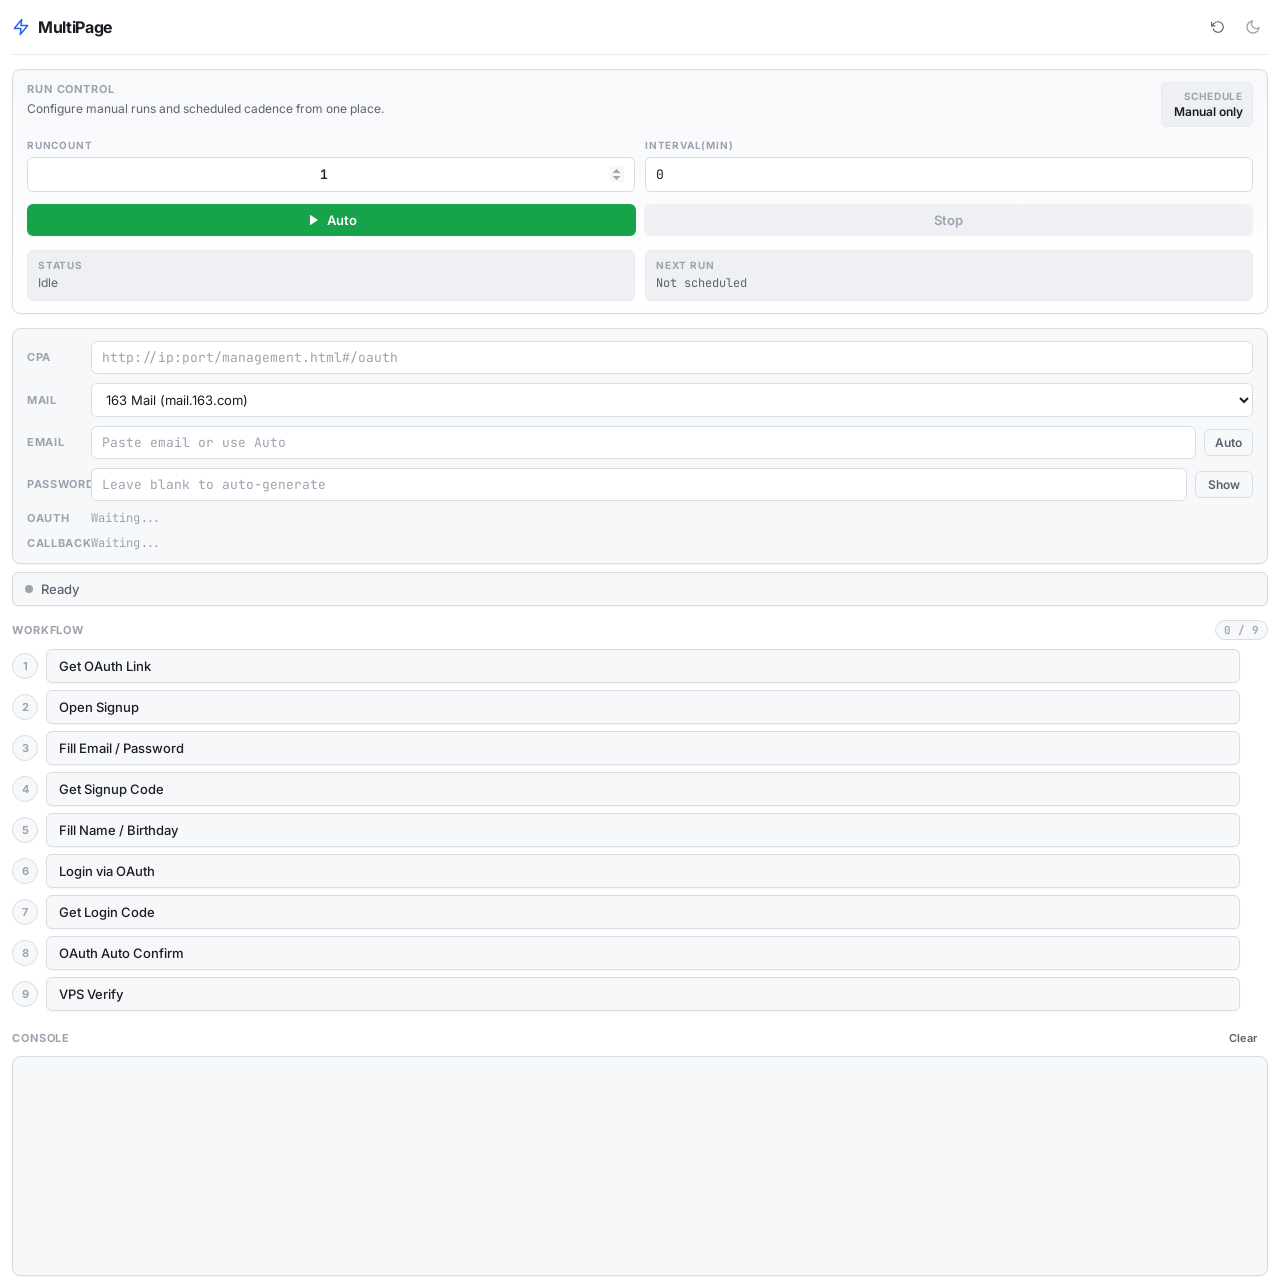
<file: assets/mpa4gpt/sidepanel/sidepanel.html>
<!DOCTYPE html>
<html lang="zh-CN">
<head>
  <meta charset="UTF-8">
  <meta name="viewport" content="width=device-width, initial-scale=1.0">
  <title>Multi-Page Automation</title>
  <link rel="preconnect" href="https://fonts.googleapis.com">
  <link rel="preconnect" href="https://fonts.gstatic.com" crossorigin>
  <link href="https://fonts.googleapis.com/css2?family=Inter:wght@400;500;600;700&family=JetBrains+Mono:wght@400;500&display=swap" rel="stylesheet">
  <link rel="stylesheet" href="sidepanel.css">
</head>
<body>
  <header>
    <div class="header-left">
      <svg width="18" height="18" viewBox="0 0 24 24" fill="none" stroke="currentColor" stroke-width="2" stroke-linecap="round" stroke-linejoin="round">
        <path d="M13 2L3 14h9l-1 8 10-12h-9l1-8z"/>
      </svg>
      <h1>MultiPage</h1>
    </div>
    <div class="header-btns">
      <button id="btn-reset" class="btn btn-ghost" title="Reset all steps">
        <svg width="14" height="14" viewBox="0 0 24 24" fill="none" stroke="currentColor" stroke-width="2" stroke-linecap="round" stroke-linejoin="round">
          <polyline points="1 4 1 10 7 10"/><path d="M3.51 15a9 9 0 1 0 2.13-9.36L1 10"/>
        </svg>
      </button>
      <button id="btn-theme" class="theme-toggle" title="Toggle theme">
        <svg class="icon-moon" width="16" height="16" viewBox="0 0 24 24" fill="none" stroke="currentColor" stroke-width="2" stroke-linecap="round" stroke-linejoin="round">
          <path d="M21 12.79A9 9 0 1 1 11.21 3 7 7 0 0 0 21 12.79z"/>
        </svg>
        <svg class="icon-sun" width="16" height="16" viewBox="0 0 24 24" fill="none" stroke="currentColor" stroke-width="2" stroke-linecap="round" stroke-linejoin="round">
          <circle cx="12" cy="12" r="5"/><line x1="12" y1="1" x2="12" y2="3"/><line x1="12" y1="21" x2="12" y2="23"/><line x1="4.22" y1="4.22" x2="5.64" y2="5.64"/><line x1="18.36" y1="18.36" x2="19.78" y2="19.78"/><line x1="1" y1="12" x2="3" y2="12"/><line x1="21" y1="12" x2="23" y2="12"/><line x1="4.22" y1="19.78" x2="5.64" y2="18.36"/><line x1="18.36" y1="5.64" x2="19.78" y2="4.22"/>
        </svg>
      </button>
    </div>
  </header>

  <section id="run-control-section" class="control-card">
    <div class="control-card-header">
      <div>
        <div class="section-label">Run Control</div>
        <p class="control-card-note">Configure manual runs and scheduled cadence from one place.</p>
      </div>
      <div class="control-status-block">
        <span class="control-status-label">Schedule</span>
        <span id="display-schedule-mode" class="control-status-value">Manual only</span>
      </div>
    </div>

    <div class="control-grid">
      <label class="control-field" for="input-run-count">
        <span class="control-field-label">RunCount</span>
        <input type="number" id="input-run-count" class="run-count-input control-input" value="1" min="1" max="50" title="Number of runs" />
      </label>

      <label class="control-field" for="input-run-interval">
        <span class="control-field-label">Interval(min)</span>
        <input type="number" id="input-run-interval" class="control-input" value="0" min="0" step="5" placeholder="0" title="Schedule interval in minutes" />
      </label>
    </div>

    <div class="control-actions">
      <button id="btn-auto-run" class="btn btn-success" title="Run all steps automatically">
        <svg width="14" height="14" viewBox="0 0 24 24" fill="currentColor"><polygon points="5 3 19 12 5 21 5 3"/></svg>
        Auto
      </button>
      <button id="btn-stop" class="btn btn-danger" title="Stop current flow" disabled>Stop</button>
    </div>

    <div class="control-schedule-preview">
      <div class="schedule-preview-item">
        <span class="control-field-label">Status</span>
        <span id="display-schedule-status" class="schedule-preview-value">Idle</span>
      </div>
      <div class="schedule-preview-item">
        <span class="control-field-label">Next run</span>
        <span id="display-next-run" class="schedule-preview-value mono">Not scheduled</span>
      </div>
    </div>
  </section>

  <section id="data-section">
    <div class="data-card">
      <div class="data-row">
        <span class="data-label">CPA</span>
        <input type="text" id="input-vps-url" class="data-input" placeholder="http://ip:port/management.html#/oauth" />
      </div>
      <div class="data-row">
        <span class="data-label">Mail</span>
        <select id="select-mail-provider" class="data-select">
          <option value="163">163 Mail (mail.163.com)</option>
          <option value="qq">QQ Mail (wx.mail.qq.com)</option>
          <option value="icloud">iCloud Mail (icloud.com.cn)</option>
          <option value="inbucket">Inbucket (custom host)</option>
        </select>
      </div>
      <div class="data-row" id="row-inbucket-host" style="display:none;">
        <span class="data-label">Inbucket</span>
        <input type="text" id="input-inbucket-host" class="data-input" placeholder="your-inbucket-host or https://your-inbucket-host" />
      </div>
      <div class="data-row" id="row-inbucket-mailbox" style="display:none;">
        <span class="data-label">Mailbox</span>
        <input type="text" id="input-inbucket-mailbox" class="data-input" placeholder="e.g. zju2001" />
      </div>
      <div class="data-row">
        <span class="data-label">Email</span>
        <div class="data-inline">
          <input type="text" id="input-email" class="data-input" placeholder="Paste email or use Auto" />
          <button id="btn-fetch-email" class="btn btn-outline btn-sm" type="button">Auto</button>
        </div>
      </div>
      <div class="data-row">
        <span class="data-label">Password</span>
        <div class="data-inline">
          <input type="password" id="input-password" class="data-input" placeholder="Leave blank to auto-generate" />
          <button id="btn-toggle-password" class="btn btn-outline btn-sm" type="button">Show</button>
        </div>
      </div>
      <div class="data-row">
        <span class="data-label">OAuth</span>
        <span id="display-oauth-url" class="data-value mono truncate">Waiting...</span>
      </div>
      <div class="data-row">
        <span class="data-label">Callback</span>
        <span id="display-localhost-url" class="data-value mono truncate">Waiting...</span>
      </div>
    </div>
    <div id="status-bar" class="status-bar">
      <div class="status-dot"></div>
      <span id="display-status">Ready</span>
    </div>
    <div id="auto-continue-bar" class="auto-continue-bar" style="display:none;">
      <svg width="16" height="16" viewBox="0 0 24 24" fill="none" stroke="currentColor" stroke-width="2"><circle cx="12" cy="12" r="10"/><line x1="12" y1="8" x2="12" y2="12"/><line x1="12" y1="16" x2="12.01" y2="16"/></svg>
      <span class="auto-hint">Use Auto to fetch email, or paste manually, then continue</span>
      <button id="btn-auto-continue" class="btn btn-primary btn-sm">Continue</button>
    </div>
  </section>

  <section id="steps-section">
    <div class="steps-header">
      <span class="section-label">Workflow</span>
      <span id="steps-progress" class="steps-progress">0 / 9</span>
    </div>
    <div class="steps-list">
      <div class="step-row" data-step="1">
        <div class="step-indicator" data-step="1"><span class="step-num">1</span></div>
        <button class="step-btn" data-step="1">Get OAuth Link</button>
        <span class="step-status" data-step="1"></span>
      </div>
      <div class="step-row" data-step="2">
        <div class="step-indicator" data-step="2"><span class="step-num">2</span></div>
        <button class="step-btn" data-step="2">Open Signup</button>
        <span class="step-status" data-step="2"></span>
      </div>
      <div class="step-row" data-step="3">
        <div class="step-indicator" data-step="3"><span class="step-num">3</span></div>
        <button class="step-btn" data-step="3">Fill Email / Password</button>
        <span class="step-status" data-step="3"></span>
      </div>
      <div class="step-row" data-step="4">
        <div class="step-indicator" data-step="4"><span class="step-num">4</span></div>
        <button class="step-btn" data-step="4">Get Signup Code</button>
        <span class="step-status" data-step="4"></span>
      </div>
      <div class="step-row" data-step="5">
        <div class="step-indicator" data-step="5"><span class="step-num">5</span></div>
        <button class="step-btn" data-step="5">Fill Name / Birthday</button>
        <span class="step-status" data-step="5"></span>
      </div>
      <div class="step-row" data-step="6">
        <div class="step-indicator" data-step="6"><span class="step-num">6</span></div>
        <button class="step-btn" data-step="6">Login via OAuth</button>
        <span class="step-status" data-step="6"></span>
      </div>
      <div class="step-row" data-step="7">
        <div class="step-indicator" data-step="7"><span class="step-num">7</span></div>
        <button class="step-btn" data-step="7">Get Login Code</button>
        <span class="step-status" data-step="7"></span>
      </div>
      <div class="step-row" data-step="8">
        <div class="step-indicator" data-step="8"><span class="step-num">8</span></div>
        <button class="step-btn" data-step="8">OAuth Auto Confirm</button>
        <span class="step-status" data-step="8"></span>
      </div>
      <div class="step-row" data-step="9">
        <div class="step-indicator" data-step="9"><span class="step-num">9</span></div>
        <button class="step-btn" data-step="9">VPS Verify</button>
        <span class="step-status" data-step="9"></span>
      </div>
    </div>
  </section>

  <section id="log-section">
    <div class="log-header">
      <span class="section-label">Console</span>
      <button id="btn-clear-log" class="btn btn-ghost btn-xs" title="Clear log">Clear</button>
    </div>
    <div id="log-area"></div>
  </section>

  <div id="toast-container"></div>
  <script src="sidepanel.js"></script>
</body>
</html>
</file>
<file: assets/mpa4gpt/sidepanel/sidepanel.css>
/* ============================================================
   MultiPage Automation — Side Panel
   Design: Swiss Modernism + Developer Tool
   Font: Inter (UI) + JetBrains Mono (code)
   Themes: Light (default) + Dark (toggle)
   ============================================================ */

/* ---- Light Theme (default) ---- */
:root {
  --bg-base: #ffffff;
  --bg-surface: #f7f8fa;
  --bg-elevated: #eef0f4;
  --bg-hover: #e4e7ec;
  --bg-active: #dce0e8;

  --border: #d8dce3;
  --border-subtle: #e8ecf1;

  --text-primary: #1a1d24;
  --text-secondary: #5c6370;
  --text-muted: #9ca3af;

  --blue: #2563eb;
  --blue-soft: rgba(37, 99, 235, 0.08);
  --blue-glow: rgba(37, 99, 235, 0.12);
  --green: #16a34a;
  --green-soft: rgba(22, 163, 74, 0.08);
  --orange: #ea580c;
  --orange-soft: rgba(234, 88, 12, 0.08);
  --red: #dc2626;
  --red-soft: rgba(220, 38, 38, 0.08);
  --cyan: #0891b2;
  --purple: #7c3aed;

  --shadow-sm: 0 1px 2px rgba(0,0,0,0.04);
  --shadow-md: 0 2px 6px rgba(0,0,0,0.06);

  --radius-sm: 6px;
  --radius-md: 8px;
  --transition: 150ms ease;
}

/* ---- Dark Theme ---- */
[data-theme="dark"] {
  --bg-base: #0f1117;
  --bg-surface: #181a21;
  --bg-elevated: #21242d;
  --bg-hover: #2a2e38;
  --bg-active: #323844;

  --border: #2a2e38;
  --border-subtle: #21242d;

  --text-primary: #e4e6eb;
  --text-secondary: #8b919e;
  --text-muted: #565c6a;

  --blue: #3b82f6;
  --blue-soft: rgba(59, 130, 246, 0.12);
  --blue-glow: rgba(59, 130, 246, 0.18);
  --green: #22c55e;
  --green-soft: rgba(34, 197, 94, 0.12);
  --orange: #f97316;
  --orange-soft: rgba(249, 115, 22, 0.12);
  --red: #ef4444;
  --red-soft: rgba(239, 68, 68, 0.12);
  --cyan: #06b6d4;
  --purple: #a78bfa;

  --shadow-sm: 0 1px 2px rgba(0,0,0,0.2);
  --shadow-md: 0 2px 8px rgba(0,0,0,0.3);
}

* { margin: 0; padding: 0; box-sizing: border-box; }

body {
  font-family: 'Inter', -apple-system, BlinkMacSystemFont, sans-serif;
  font-size: 14px;
  color: var(--text-primary);
  background: var(--bg-base);
  padding: 12px;
  width: 100%;
  min-height: 100vh;
  -webkit-font-smoothing: antialiased;
  transition: background var(--transition), color var(--transition);
}

/* ============================================================
   Header
   ============================================================ */

header {
  display: flex;
  justify-content: space-between;
  align-items: center;
  gap: 12px;
  margin-bottom: 14px;
  padding-bottom: 12px;
  border-bottom: 1px solid var(--border-subtle);
}

.header-left {
  display: flex;
  align-items: center;
  gap: 8px;
  min-width: 0;
}

.header-left svg {
  color: var(--blue);
  flex-shrink: 0;
}

.header-left h1 {
  font-size: 16px;
  font-weight: 700;
  letter-spacing: -0.02em;
  color: var(--text-primary);
}

.header-btns {
  display: flex;
  align-items: center;
  gap: 6px;
  flex-shrink: 0;
}

/* ============================================================
   Theme Toggle
   ============================================================ */

.theme-toggle {
  width: 30px;
  height: 30px;
  border: none;
  background: transparent;
  color: var(--text-muted);
  border-radius: var(--radius-sm);
  cursor: pointer;
  display: flex;
  align-items: center;
  justify-content: center;
  transition: all var(--transition);
}
.theme-toggle:hover { background: var(--bg-hover); color: var(--text-primary); }
.theme-toggle .icon-moon { display: block; }
.theme-toggle .icon-sun { display: none; }
[data-theme="dark"] .theme-toggle .icon-moon { display: none; }
[data-theme="dark"] .theme-toggle .icon-sun { display: block; }

/* ============================================================
   Buttons
   ============================================================ */

.btn {
  display: inline-flex;
  align-items: center;
  justify-content: center;
  gap: 6px;
  padding: 7px 14px;
  font-family: inherit;
  font-size: 13px;
  font-weight: 600;
  border: 1px solid transparent;
  border-radius: var(--radius-sm);
  cursor: pointer;
  transition: all var(--transition);
  white-space: nowrap;
}

.btn-primary {
  background: var(--blue);
  color: #fff;
}
.btn-primary:hover { opacity: 0.9; box-shadow: 0 2px 8px var(--blue-glow); }

.btn-success {
  background: var(--green);
  color: #fff;
}
.btn-success:hover { opacity: 0.9; box-shadow: 0 2px 8px var(--green-soft); }

.btn-danger {
  background: var(--red);
  color: #fff;
}
.btn-danger:hover { opacity: 0.9; box-shadow: 0 2px 8px var(--red-soft); }

.run-count-input {
  text-align: center;
  font-family: 'JetBrains Mono', monospace;
  font-size: 13px;
  font-weight: 600;
}
.run-count-input::-webkit-inner-spin-button { opacity: 0.5; }
.btn-success:disabled, .btn-primary:disabled, .btn-danger:disabled { background: var(--bg-elevated); color: var(--text-muted); cursor: not-allowed; box-shadow: none; }
.run-count-input:disabled { opacity: 0.5; cursor: not-allowed; }

.btn-ghost {
  background: transparent;
  color: var(--text-secondary);
  padding: 6px;
  border-radius: var(--radius-sm);
}
.btn-ghost:hover { background: var(--bg-hover); color: var(--text-primary); }

.btn-outline {
  background: transparent;
  border: 1px solid var(--border);
  color: var(--text-secondary);
}
.btn-outline:hover { border-color: var(--blue); color: var(--blue); background: var(--blue-soft); }

.btn-sm { padding: 5px 12px; font-size: 12px; }
.btn-xs { padding: 4px 10px; font-size: 11px; }

/* ============================================================
   Run Control Section
   ============================================================ */

#run-control-section {
  margin-bottom: 14px;
}

.control-card {
  background: linear-gradient(180deg, var(--bg-surface) 0%, var(--bg-base) 100%);
  border: 1px solid var(--border);
  border-radius: var(--radius-md);
  padding: 12px 14px;
  box-shadow: var(--shadow-sm);
  display: flex;
  flex-direction: column;
  gap: 12px;
}

.control-card-header {
  display: flex;
  justify-content: space-between;
  align-items: flex-start;
  gap: 10px;
}

.control-card-note {
  margin-top: 4px;
  font-size: 12px;
  line-height: 1.5;
  color: var(--text-secondary);
}

.control-status-block {
  min-width: 92px;
  padding: 7px 9px;
  background: var(--bg-elevated);
  border: 1px solid var(--border-subtle);
  border-radius: var(--radius-sm);
  display: flex;
  flex-direction: column;
  gap: 2px;
  text-align: right;
}

.control-status-label,
.control-field-label {
  font-size: 10px;
  font-weight: 700;
  color: var(--text-muted);
  text-transform: uppercase;
  letter-spacing: 0.08em;
}

.control-status-value {
  font-size: 12px;
  font-weight: 600;
  color: var(--text-primary);
}

.control-grid {
  display: grid;
  grid-template-columns: repeat(2, minmax(0, 1fr));
  gap: 10px;
}

.control-field {
  display: flex;
  flex-direction: column;
  gap: 6px;
  min-width: 0;
}

.control-input {
  width: 100%;
  padding: 8px 10px;
  background: var(--bg-base);
  border: 1px solid var(--border);
  border-radius: var(--radius-sm);
  color: var(--text-primary);
  font-family: 'JetBrains Mono', monospace;
  font-size: 13px;
  outline: none;
  transition: border-color var(--transition), box-shadow var(--transition), background var(--transition);
}
.control-input::placeholder { color: var(--text-muted); }
.control-input:focus { border-color: var(--blue); box-shadow: 0 0 0 3px var(--blue-soft); }

.control-actions {
  display: grid;
  grid-template-columns: repeat(2, minmax(0, 1fr));
  gap: 8px;
}

.control-actions .btn {
  width: 100%;
}

.control-schedule-preview {
  display: grid;
  grid-template-columns: repeat(2, minmax(0, 1fr));
  gap: 10px;
  padding-top: 2px;
}

.schedule-preview-item {
  min-width: 0;
  padding: 8px 10px;
  background: var(--bg-elevated);
  border: 1px solid var(--border-subtle);
  border-radius: var(--radius-sm);
  display: flex;
  flex-direction: column;
  gap: 4px;
}

.schedule-preview-value {
  font-size: 12px;
  color: var(--text-secondary);
  line-height: 1.4;
}

/* ============================================================
   Data Card
   ============================================================ */

#data-section { margin-bottom: 14px; }

.data-card {
  background: var(--bg-surface);
  border: 1px solid var(--border);
  border-radius: var(--radius-md);
  padding: 12px 14px;
  display: flex;
  flex-direction: column;
  gap: 9px;
  box-shadow: var(--shadow-sm);
}

.data-row {
  display: flex;
  align-items: center;
  gap: 8px;
}

.data-inline {
  display: flex;
  align-items: center;
  gap: 8px;
  flex: 1;
  min-width: 0;
}

.data-label {
  width: 56px;
  font-size: 11px;
  font-weight: 700;
  color: var(--text-muted);
  text-transform: uppercase;
  letter-spacing: 0.06em;
  flex-shrink: 0;
}

.data-value {
  font-size: 13px;
  color: var(--text-muted);
  min-width: 0;
}

.data-value.has-value { color: var(--text-primary); }

.mono {
  font-family: 'JetBrains Mono', 'Consolas', monospace;
  font-size: 12px;
}

.truncate {
  overflow: hidden;
  text-overflow: ellipsis;
  white-space: nowrap;
}

.data-input {
  flex: 1;
  padding: 7px 10px;
  background: var(--bg-base);
  border: 1px solid var(--border);
  border-radius: var(--radius-sm);
  color: var(--text-primary);
  font-family: 'JetBrains Mono', monospace;
  font-size: 13px;
  outline: none;
  transition: border-color var(--transition), box-shadow var(--transition);
  min-width: 0;
}
.data-input::placeholder { color: var(--text-muted); }
.data-input:focus { border-color: var(--blue); box-shadow: 0 0 0 3px var(--blue-soft); }

#btn-fetch-email {
  padding-inline: 10px;
}

#btn-toggle-password {
  min-width: 58px;
  padding-inline: 10px;
}

.data-select {
  flex: 1;
  padding: 7px 10px;
  background: var(--bg-base);
  border: 1px solid var(--border);
  border-radius: var(--radius-sm);
  color: var(--text-primary);
  font-family: inherit;
  font-size: 13px;
  outline: none;
  cursor: pointer;
  transition: border-color var(--transition);
  min-width: 0;
}
.data-select:focus { border-color: var(--blue); box-shadow: 0 0 0 3px var(--blue-soft); }
[data-theme="dark"] .data-select { color-scheme: dark; }

/* Status Bar */
.status-bar {
  display: flex;
  align-items: center;
  gap: 8px;
  margin-top: 8px;
  padding: 8px 12px;
  background: var(--bg-surface);
  border: 1px solid var(--border);
  border-radius: var(--radius-sm);
  font-size: 13px;
  font-weight: 500;
  color: var(--text-secondary);
  box-shadow: var(--shadow-sm);
}

.status-dot {
  width: 8px;
  height: 8px;
  border-radius: 50%;
  background: var(--text-muted);
  flex-shrink: 0;
  transition: background var(--transition);
}

.status-bar.running .status-dot {
  background: var(--orange);
  animation: pulse 1.5s ease-in-out infinite;
}
.status-bar.running { color: var(--orange); }

.status-bar.completed .status-dot { background: var(--green); }
.status-bar.completed { color: var(--green); }

.status-bar.failed .status-dot { background: var(--red); }
.status-bar.failed { color: var(--red); }

.status-bar.stopped .status-dot { background: var(--cyan); }
.status-bar.stopped { color: var(--cyan); }

@keyframes pulse {
  0%, 100% { opacity: 1; transform: scale(1); }
  50% { opacity: 0.4; transform: scale(0.85); }
}

/* Auto Continue Bar */
.auto-continue-bar {
  margin-top: 8px;
  padding: 8px 10px;
  background: var(--orange-soft);
  border: 1px solid rgba(234, 88, 12, 0.2);
  border-radius: var(--radius-sm);
  display: flex;
  align-items: center;
  gap: 8px;
}
.auto-continue-bar svg { color: var(--orange); flex-shrink: 0; }
.auto-hint { font-size: 13px; color: var(--orange); flex: 1; font-weight: 500; }

/* ============================================================
   Steps Section
   ============================================================ */

#steps-section { margin-bottom: 14px; }

.steps-header {
  display: flex;
  justify-content: space-between;
  align-items: center;
  margin-bottom: 8px;
}

.section-label {
  font-size: 11px;
  font-weight: 700;
  color: var(--text-muted);
  text-transform: uppercase;
  letter-spacing: 0.08em;
}

.steps-progress {
  font-family: 'JetBrains Mono', monospace;
  font-size: 11px;
  font-weight: 600;
  color: var(--text-muted);
  background: var(--bg-surface);
  padding: 2px 8px;
  border-radius: 10px;
  border: 1px solid var(--border);
}

.steps-list {
  display: flex;
  flex-direction: column;
  gap: 5px;
}

.step-row {
  display: flex;
  align-items: center;
  gap: 8px;
  padding: 1px 0;
  transition: opacity var(--transition);
}

/* Step Number Indicator */
.step-indicator {
  width: 26px;
  height: 26px;
  border-radius: 50%;
  background: var(--bg-surface);
  border: 1.5px solid var(--border);
  display: flex;
  align-items: center;
  justify-content: center;
  flex-shrink: 0;
  transition: all var(--transition);
}

.step-num {
  font-size: 11px;
  font-weight: 700;
  color: var(--text-muted);
  transition: color var(--transition);
}

.step-row.running .step-indicator { border-color: var(--orange); background: var(--orange-soft); }
.step-row.running .step-num { color: var(--orange); }
.step-row.running .step-indicator { animation: pulse 1.5s ease-in-out infinite; }

.step-row.completed .step-indicator { border-color: var(--green); background: var(--green-soft); }
.step-row.completed .step-num { color: var(--green); }

.step-row.failed .step-indicator { border-color: var(--red); background: var(--red-soft); }
.step-row.failed .step-num { color: var(--red); }

.step-row.stopped .step-indicator { border-color: var(--cyan); background: rgba(8, 145, 178, 0.08); }
.step-row.stopped .step-num { color: var(--cyan); }

/* Step Button */
.step-btn {
  flex: 1;
  padding: 8px 12px;
  font-family: inherit;
  font-size: 13px;
  font-weight: 500;
  color: var(--text-primary);
  background: var(--bg-surface);
  border: 1px solid var(--border);
  border-radius: var(--radius-sm);
  cursor: pointer;
  text-align: left;
  transition: all var(--transition);
  box-shadow: var(--shadow-sm);
}
.step-btn:hover:not(:disabled) { background: var(--bg-hover); border-color: var(--blue); }
.step-btn:disabled { color: var(--text-muted); background: var(--bg-base); border-color: var(--border-subtle); cursor: not-allowed; opacity: 0.45; box-shadow: none; }

.step-row.running .step-btn { border-color: var(--orange); color: var(--orange); }
.step-row.completed .step-btn { border-color: var(--border-subtle); color: var(--text-secondary); opacity: 0.7; }
.step-row.failed .step-btn { border-color: var(--red); color: var(--red); }
.step-row.stopped .step-btn { border-color: var(--cyan); color: var(--cyan); }

.step-status {
  width: 20px;
  text-align: center;
  font-size: 14px;
  font-weight: 700;
  flex-shrink: 0;
}
.step-row.completed .step-status { color: var(--green); }
.step-row.failed .step-status { color: var(--red); }
.step-row.stopped .step-status { color: var(--cyan); }

/* ============================================================
   Log / Console Section
   ============================================================ */

.log-header {
  display: flex;
  justify-content: space-between;
  align-items: center;
  margin-bottom: 6px;
}

#log-area {
  background: var(--bg-surface);
  border: 1px solid var(--border);
  border-radius: var(--radius-md);
  padding: 10px 12px;
  height: 220px;
  overflow-y: auto;
  font-family: 'JetBrains Mono', 'Consolas', monospace;
  font-size: 12px;
  line-height: 1.7;
  color: var(--text-secondary);
  box-shadow: var(--shadow-sm);
}

#log-area::-webkit-scrollbar { width: 5px; }
#log-area::-webkit-scrollbar-track { background: transparent; }
#log-area::-webkit-scrollbar-thumb { background: var(--bg-elevated); border-radius: 4px; }
#log-area::-webkit-scrollbar-thumb:hover { background: var(--text-muted); }

.log-line { padding: 2.5px 0; }
.log-line + .log-line { border-top: 1px solid var(--border-subtle); }

.log-time { color: var(--text-muted); }

.log-level { font-weight: 700; margin: 0 2px; }
.log-level-info { color: var(--blue); }
.log-level-ok { color: var(--green); }
.log-level-warn { color: var(--orange); }
.log-level-error { color: var(--red); }

.log-step-tag {
  display: inline-block;
  padding: 1px 5px;
  border-radius: 3px;
  font-weight: 700;
  font-size: 11px;
  margin-right: 3px;
}
.log-step-tag.step-1 { color: var(--cyan); background: rgba(8, 145, 178, 0.08); }
.log-step-tag.step-2 { color: var(--purple); background: rgba(124, 58, 237, 0.08); }
.log-step-tag.step-3 { color: #b45309; background: rgba(180, 83, 9, 0.06); }
[data-theme="dark"] .log-step-tag.step-3 { color: #fbbf24; background: rgba(251, 191, 36, 0.1); }
.log-step-tag.step-4 { color: var(--orange); background: var(--orange-soft); }
.log-step-tag.step-5 { color: var(--green); background: var(--green-soft); }
.log-step-tag.step-6 { color: var(--cyan); background: rgba(8, 145, 178, 0.08); }
.log-step-tag.step-7 { color: var(--orange); background: var(--orange-soft); }
.log-step-tag.step-8 { color: var(--purple); background: rgba(124, 58, 237, 0.08); }
.log-step-tag.step-9 { color: var(--green); background: var(--green-soft); }

.log-msg { color: var(--text-secondary); }
.log-line.log-ok .log-msg { color: var(--green); font-weight: 500; }
.log-line.log-error .log-msg { color: var(--red); font-weight: 500; }
.log-line.log-warn .log-msg { color: var(--orange); }

/* ============================================================
   Animations
   ============================================================ */

@keyframes fadeIn {
  from { opacity: 0; transform: translateY(3px); }
  to { opacity: 1; transform: translateY(0); }
}

.log-line { animation: fadeIn 120ms ease-out; }

/* ============================================================
   Toast Notifications
   ============================================================ */

#toast-container {
  position: fixed;
  top: 12px;
  left: 12px;
  right: 12px;
  z-index: 1000;
  display: flex;
  flex-direction: column;
  gap: 6px;
  pointer-events: none;
}

.toast {
  display: flex;
  align-items: center;
  gap: 8px;
  padding: 10px 14px;
  border-radius: var(--radius-md);
  font-size: 13px;
  font-weight: 500;
  box-shadow: var(--shadow-md), 0 4px 12px rgba(0,0,0,0.1);
  pointer-events: auto;
  animation: toastIn 250ms ease-out;
  border: 1px solid;
}

.toast.toast-exit {
  animation: toastOut 200ms ease-in forwards;
}

.toast-error {
  background: var(--red-soft);
  border-color: var(--red);
  color: var(--red);
}

.toast-warn {
  background: var(--orange-soft);
  border-color: var(--orange);
  color: var(--orange);
}

.toast-success {
  background: var(--green-soft);
  border-color: var(--green);
  color: var(--green);
}

.toast-info {
  background: var(--blue-soft);
  border-color: var(--blue);
  color: var(--blue);
}

.toast svg {
  flex-shrink: 0;
}

.toast-msg {
  flex: 1;
}

.toast-close {
  background: none;
  border: none;
  color: inherit;
  opacity: 0.6;
  cursor: pointer;
  padding: 2px;
  font-size: 16px;
  line-height: 1;
}
.toast-close:hover { opacity: 1; }

@keyframes toastIn {
  from { opacity: 0; transform: translateY(-10px) scale(0.96); }
  to { opacity: 1; transform: translateY(0) scale(1); }
}

@keyframes toastOut {
  from { opacity: 1; transform: translateY(0) scale(1); }
  to { opacity: 0; transform: translateY(-10px) scale(0.96); }
}

@media (max-width: 380px) {
  .control-card-header {
    flex-direction: column;
  }

  .control-grid,
  .control-actions,
  .control-schedule-preview {
    grid-template-columns: 1fr;
  }

  .control-status-block {
    width: 100%;
    text-align: left;
  }

  .data-row,
  .data-inline,
  .auto-continue-bar {
    flex-direction: column;
    align-items: stretch;
  }

  .data-label {
    width: auto;
  }

  #btn-fetch-email,
  #btn-toggle-password,
  .auto-continue-bar .btn {
    width: 100%;
  }

  .auto-hint {
    flex: initial;
  }
}

@media (prefers-reduced-motion: reduce) {
  *, *::before, *::after {
    animation-duration: 0.01ms !important;
    transition-duration: 0.01ms !important;
  }
}
</file>
